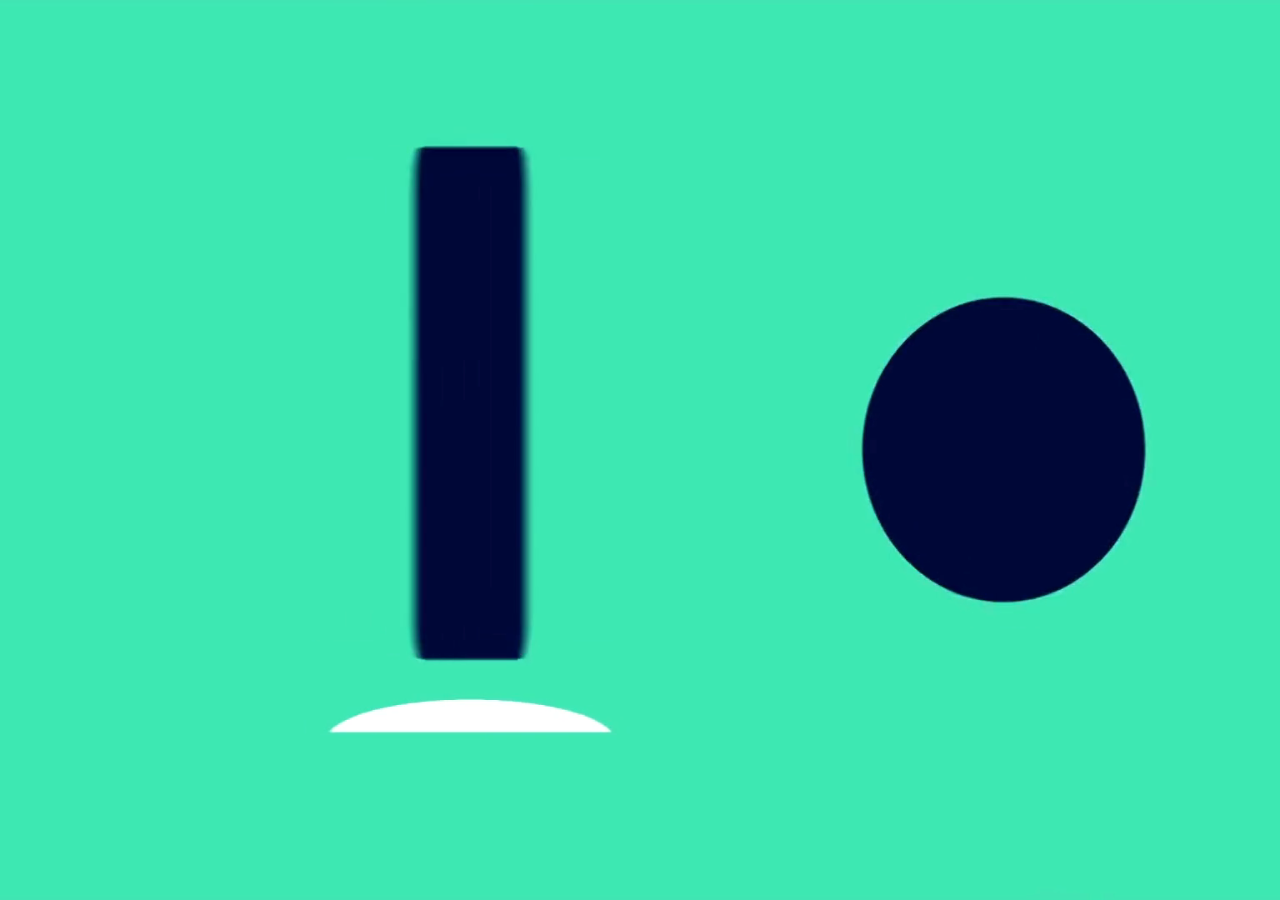
<file: Agradecimento.html>
<!DOCTYPE html>
<html lang="en">
<head>
    <meta charset="UTF-8">
    <meta name="viewport" content="width=device-width, initial-scale=1.0">
    <link rel="stylesheet" href="back2.css">
    <title>Bem Vindo!</title>
</head>
<body>
    <div id="background">
        <video loop autoplay muted>
            <source src="./VOCÊ TERMINOU SEU CADASTRO! SEJA BEM VINDO E APROVEITE!.mp4" type="video/mp4">
        </video>
    </div>
</body>
</html>
</file>
<file: back2.css>
#background {
    position: fixed;
    inset: 0;
    z-index: -1;
    width: 100%;
    height: 100vh;
}

#background video {
    width: 100%;
    height: 100%;
    object-fit: cover;
}

#background::after {
    content: '';

    width: inherit;
    height: inherit;
    position: fixed;
    inset: 0;
}
</file>
